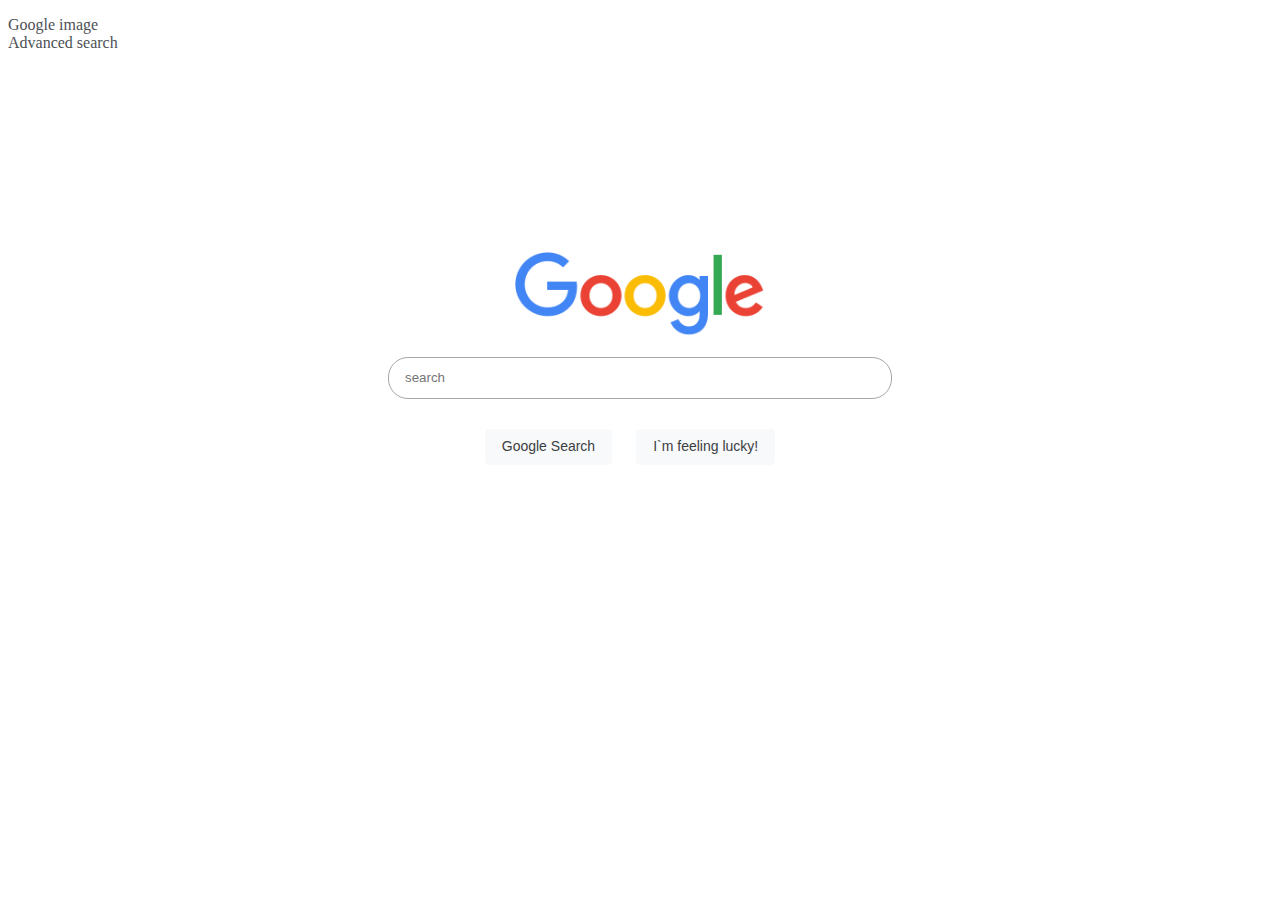
<file: Google search engine/index.html>
<!DOCTYPE html>
<html lang="en">
    <head>
        <title>Search</title>
        <link rel="stylesheet" href="style.css">
    </head>
    <body>
        <header>
            <nav>
                <ul class="Menu">
                    <li><a href="search_images.html">Google image</a></li>
                    <li><a href="Advanced_search.html">Advanced search</a></li>
                </ul>
            </nav>
        </header>
        <main class="main_text">
            <img src="images/google_img.png" alt="Google" width="250">
            <form action="https://google.com/search">
                <input type="text" name="q" placeholder="search">
                <input type="submit" value="Google Search">
                <input type="submit" value="I`m feeling lucky!" name="btnI">
            </form>
        </main>
    </body>
</html>
</file>
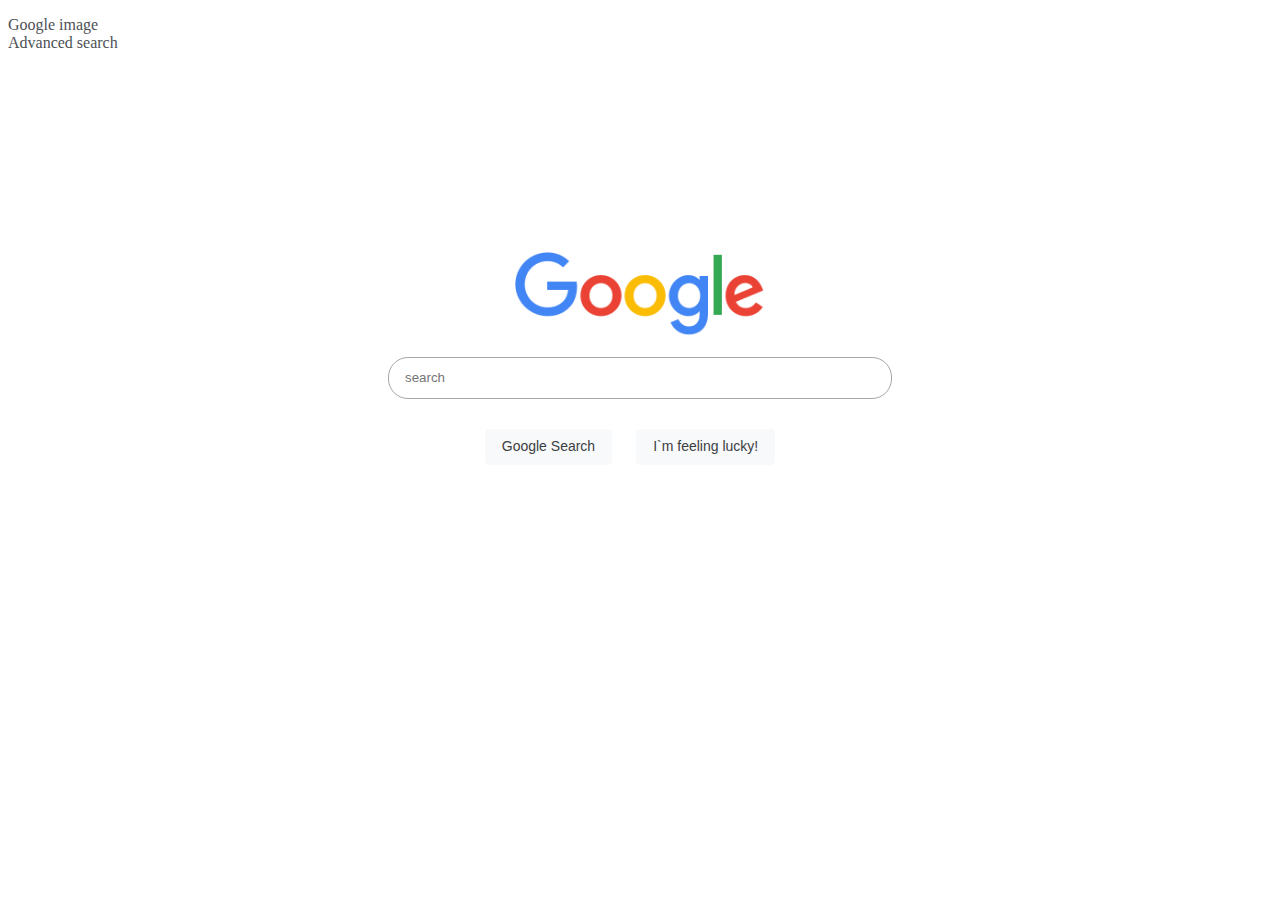
<file: Task_1/index.html>
<!DOCTYPE html>
<html lang="en">
    <head>
        <title>Search</title>
        <link rel="stylesheet" href="style.css">
    </head>
    <body>
        <header>
            <nav>
                <ul class="Menu">
                    <li><a href="search_images.html">Google image</a></li>
                    <li><a href="Advanced_search.html">Advanced search</a></li>
                </ul>
            </nav>
        </header>
        <main class="main_text">
            <img src="images/google_img.png" alt="Google" width="250">
            <form action="https://google.com/search">
                <input type="text" name="q" placeholder="search">
                <input type="submit" value="Google Search">
                <input type="submit" value="I`m feeling lucky!" name="btnI">
            </form>
        </main>
    </body>
</html>
</file>
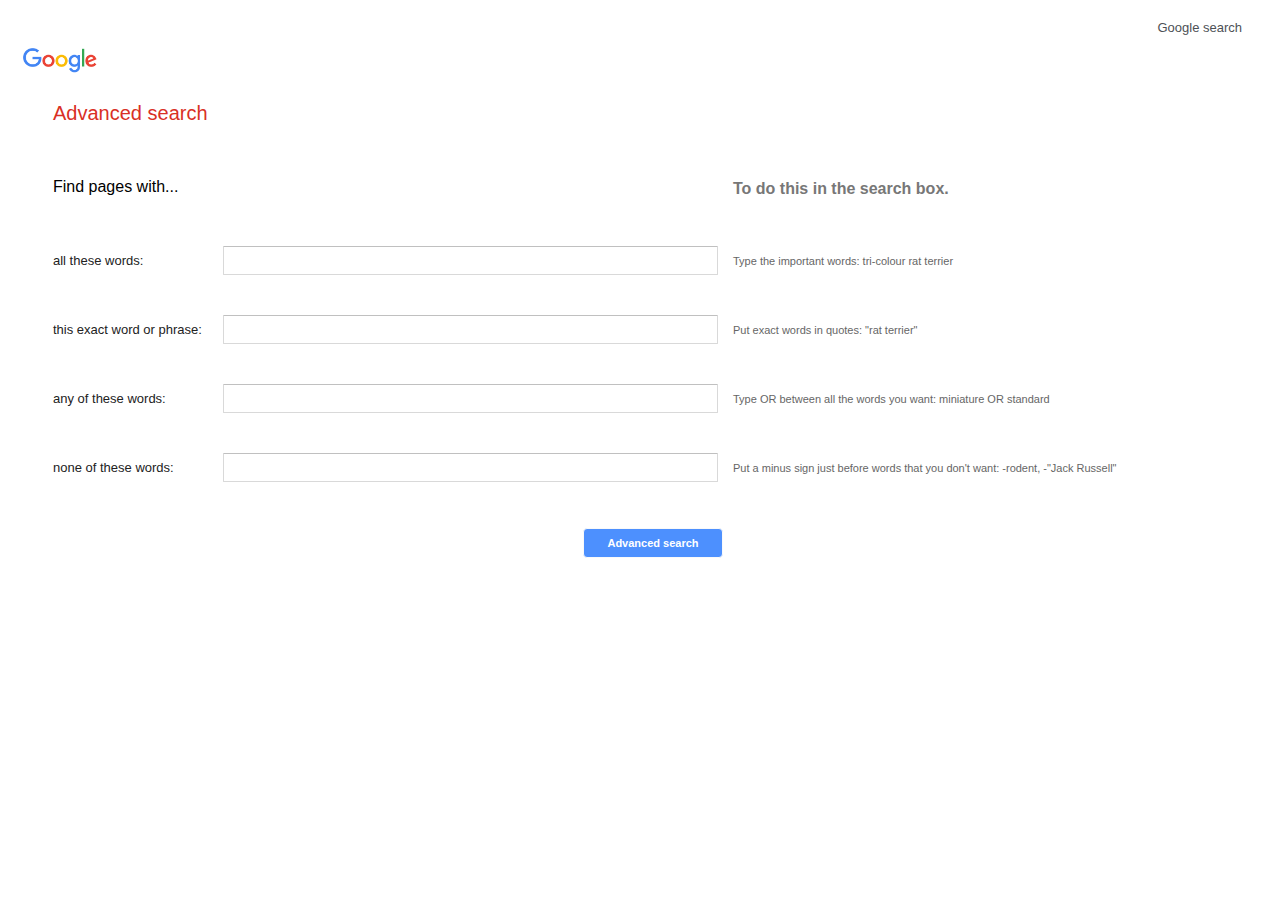
<file: Google search engine/Advanced_Search.html>
<!DOCTYPE html>
<html lang="en">

<head>
    <title>Advanced Search</title>
    <link rel="stylesheet" href="style.css">
</head>

<body>
    <header>
        <nav>
            <ul class="menu">
                <li><a href="index.html">Google search</a></li>
            </ul>
        </nav>
    </header>
    <main>
        <a href="index.html" class="logo-advanced"><img src="images/google_img.png" alt="Google" width="74"></a>
        <h1>Advanced search</h1>
        <span class="main">
            <h2>Find pages with...</h2>
            <span class="title-exposition">To do this in the search box.</span>
            <form action="https://www.google.com/search">
                <ul>
                    <li class="search-terms">
                        <h3>all these words:</h3>
                        <input id="input-advanced-search" type="text" name="as_q">
                        <span class="exposition">Type the important words: tri-colour rat terrier</span>
                    </li>
                    <li class="search-terms">
                        <h3>this exact word or phrase: </h3>
                        <input id="input-advanced-search" type="text" name="as_epq">
                        <span class="exposition">Put exact words in quotes: "rat terrier"</span>
                    </li>
                    <li class="search-terms">
                        <h3>any of these words:</h3>
                        <input id="input-advanced-search" type="text" name="as_oq">
                        <span class="exposition">Type OR between all the words you want: miniature OR standard</span>
                    </li>
                    <li class="search-terms">
                        <h3>none of these words:</h3>
                        <input id="input-advanced-search" type="text" name="as_eq">
                        <span class="exposition">Put a minus sign just before words that you don't want: -rodent, -"Jack Russell"</span>
                    </li>
                </ul>
                <input id="button-advanced-search" type="submit" value="Advanced search">
            </form>
        </span>
    </main>
</body>

</html>
</file>
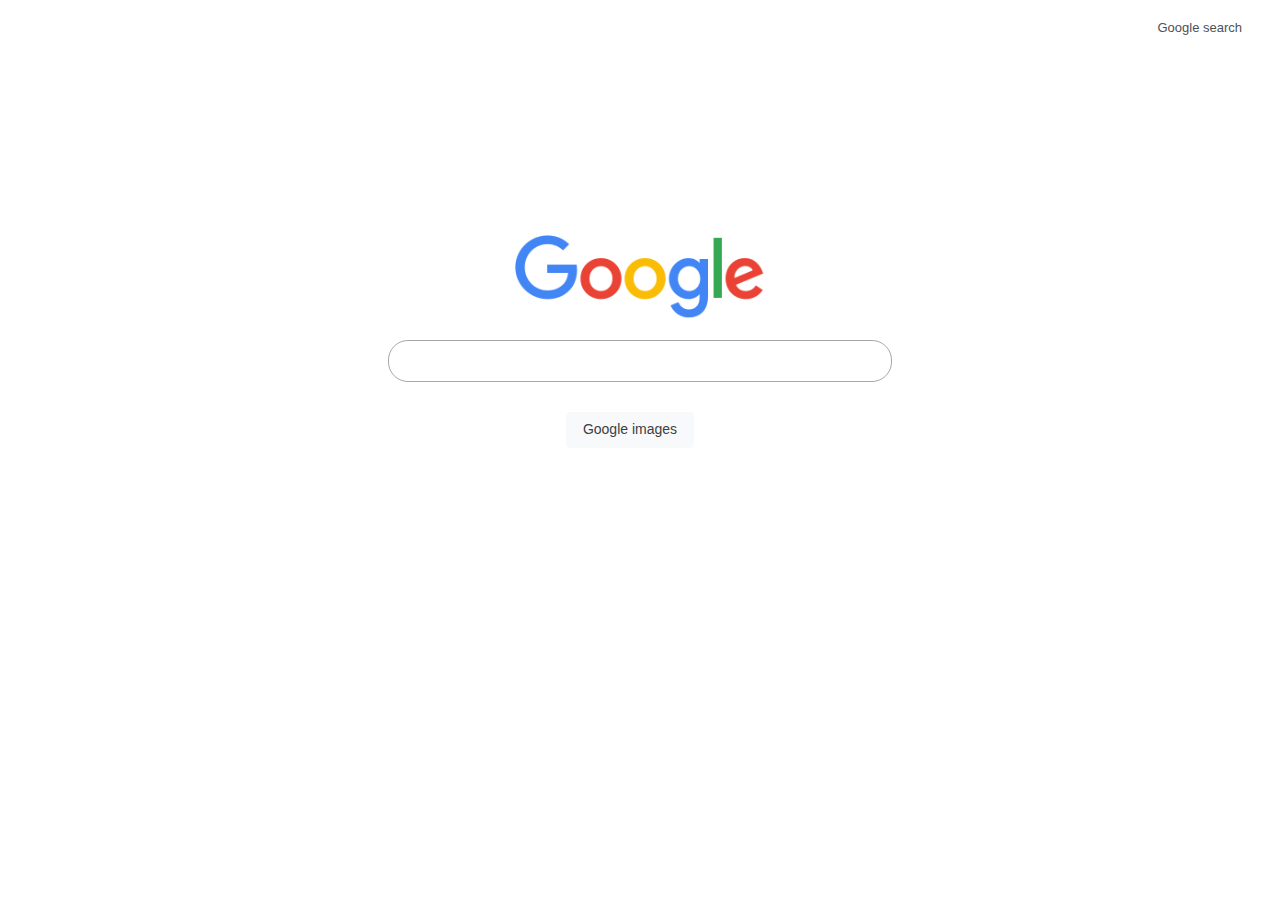
<file: Google search engine/search_images.html>
<!DOCTYPE html>
<html lang="en">
<head>
    <title>Search Image</title>
    <link rel="stylesheet" href="style.css">
</head>
<body>
    <header>
        <nav>
            <ul class="menu">
                <li><a href="index.html">Google search</a></li>
            </ul>
        </nav>
    </header>
    <main class="main_text">
        <img src="./images/google_img.png" alt="Google" width="250">
        <form action="https://www.google.com/search">
            <input type="text" name="q">
            <input type="hidden" name="tbm" value="isch">
            <input type="submit" value="Google images">
        </form>
    </main>
</body>
</html>
</file>
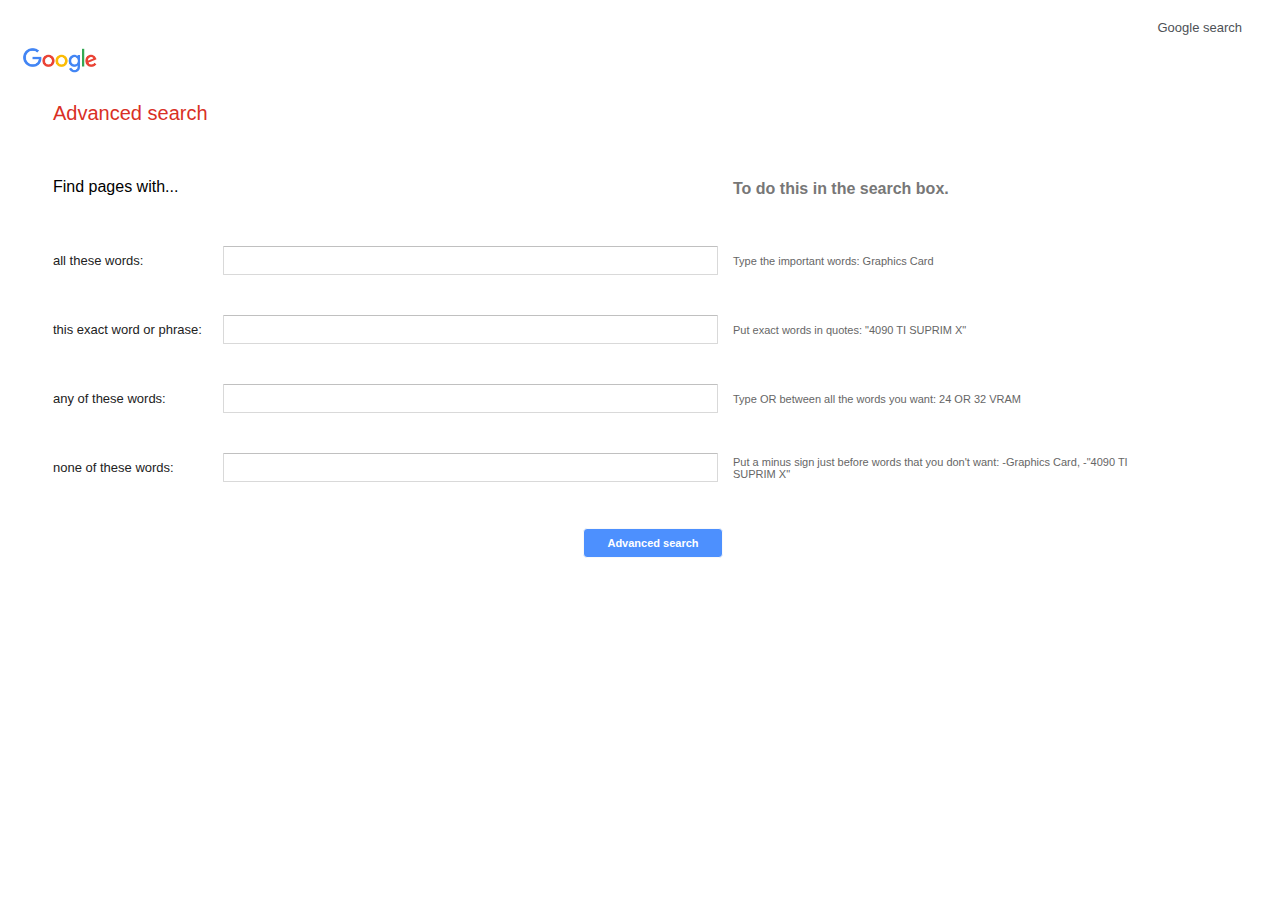
<file: Task_1/Advanced_Search.html>
<!DOCTYPE html>
<html lang="en">

<head>
    <title>Advanced Search</title>
    <link rel="stylesheet" href="style.css">
</head>

<body>
    <header>
        <nav>
            <ul class="menu">
                <li><a href="index.html">Google search</a></li>
            </ul>
        </nav>
    </header>
    <main>
        <a href="index.html" class="logo-advanced"><img src="images/google_img.png" alt="Google" width="74"></a>
        <h1>Advanced search</h1>
        <span class="main">
            <h2>Find pages with...</h2>
            <span class="title-exposition">To do this in the search box.</span>
            <form action="https://www.google.com/search">
                <ul>
                    <li class="search-terms">
                        <h3>all these words:</h3>
                        <input id="input-advanced-search" type="text" name="as_q">
                        <span class="exposition">Type the important words: Graphics Card</span>
                    </li>
                    <li class="search-terms">
                        <h3>this exact word or phrase: </h3>
                        <input id="input-advanced-search" type="text" name="as_epq">
                        <span class="exposition">Put exact words in quotes: "4090 TI SUPRIM X"</span>
                    </li>
                    <li class="search-terms">
                        <h3>any of these words:</h3>
                        <input id="input-advanced-search" type="text" name="as_oq">
                        <span class="exposition">Type OR between all the words you want: 24 OR 32 VRAM</span>
                    </li>
                    <li class="search-terms">
                        <h3>none of these words:</h3>
                        <input id="input-advanced-search" type="text" name="as_eq">
                        <span class="exposition">Put a minus sign just before words that you don't want: -Graphics Card, -"4090 TI SUPRIM X"</span>
                    </li>
                </ul>
                <input id="button-advanced-search" type="submit" value="Advanced search">
            </form>
        </span>
    </main>
</body>

</html>
</file>
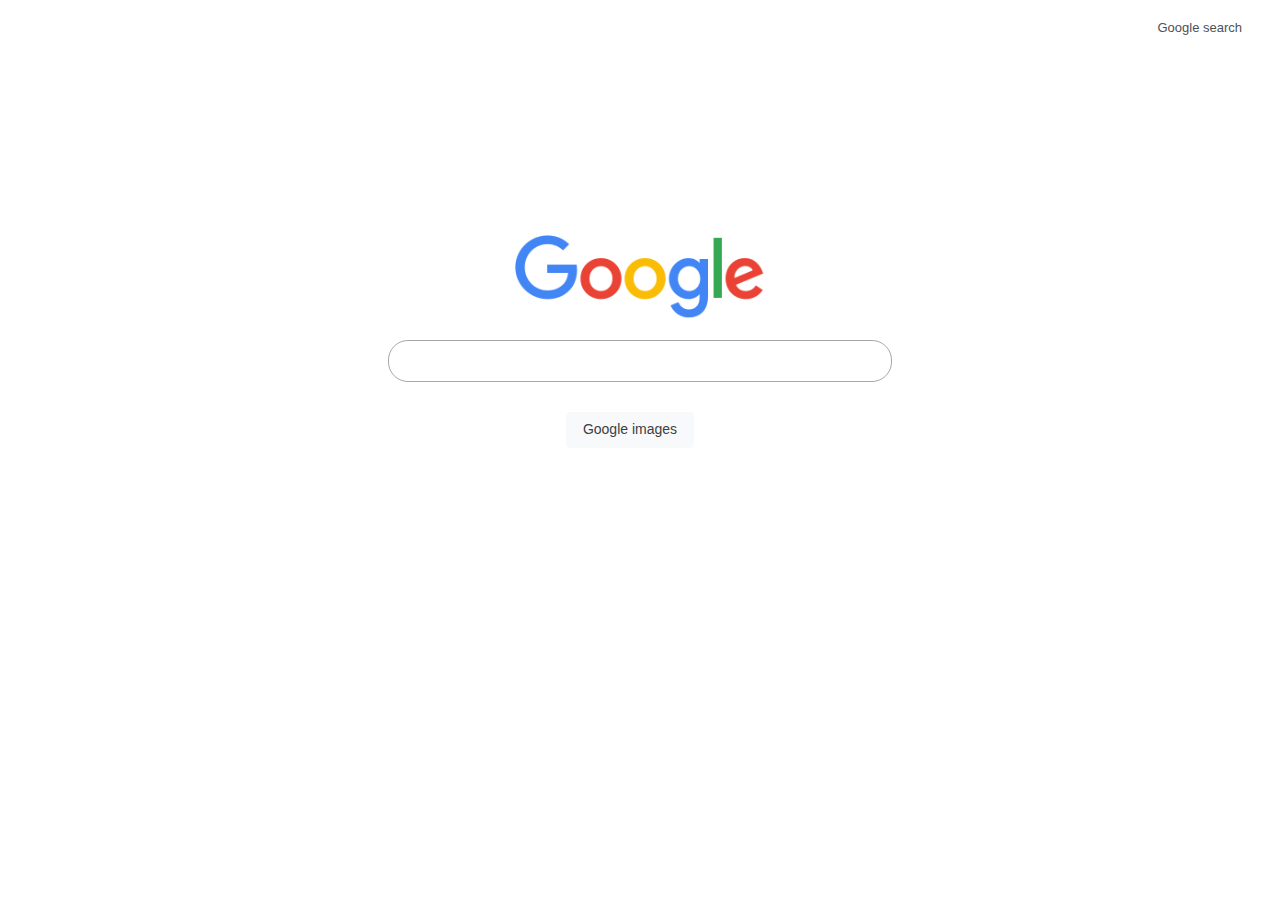
<file: Task_1/search_images.html>
<!DOCTYPE html>
<html lang="en">
<head>
    <title>Search Image</title>
    <link rel="stylesheet" href="style.css">
</head>
<body>
    <header>
        <nav>
            <ul class="menu">
                <li><a href="index.html">Google search</a></li>
            </ul>
        </nav>
    </header>
    <main class="main_text">
        <img src="./images/google_img.png" alt="Google" width="250">
        <form action="https://www.google.com/search">
            <input type="text" name="q">
            <input type="hidden" name="tbm" value="isch">
            <input type="submit" value="Google images">
        </form>
    </main>
</body>
</html>
</file>
<file: Google search engine/style.css>
.main_text {
    display: flex;
    flex-direction: column;
    align-items: center;
    margin-top: 200px;
    text-align: center;
}

a {
    text-decoration: none;
    color: rgb(77, 81, 86);
}

ul {
    list-style-type: none;
    padding: 0;
}

li {
    margin-right: 30px;
}

h1 {
    color: #d93025;
    font-family: arial, sans-serif;
    font-size: 20px;
    font-style: normal;
    font-weight: 400;
    margin-bottom: 25px;
    margin-left: 45px;
    margin-right: 35px;
    margin-top: 25px;
}

h2 {
    font-size: 16px;
    font-style: normal;
    font-weight: 400;
    text-align: left;
}

h3 {
    color: rgb(34, 34, 34);
    font-family: arial, sans-serif;
    font-size: 13px;
    font-style: normal;
    font-weight: 400;
    align-self: center;
    justify-self: baseline;
}

.menu {
    display: flex;
    flex-direction: row-reverse;
    font-size: 13px;
    font-family: arial, sans-serif;
    margin-top: 20px;
}

input[type=text] {
    height: 40px;
    width: 470px;
    margin: 20px;
    padding: 0 16px;
    border-radius: 20px;
    border-width: thin;
    border-style: solid;
    border-color:rgb(168, 166, 166);
    display: flex;
}    

input[type=text]:focus {
    outline: none;
    border: 3px solid rgb(168, 166, 166);
}

#input-advanced-search {
    height: 25px;
    width: 90%;
    padding: 1px 8px;
    border-radius: 1px;
    border: 1px solid #d9d9d9;
    border-top: 1px solid #c0c0c0;
    font-size: 13px;
}

#input-advanced-search:focus {
    box-shadow: inset 0 1px 2px rgba(0, 0, 0, .3);
    border: 1px solid #4d90fe;
    outline: none;
}

input[type=submit] {
    background-color: #f8f9fa;
    border: 1px solid #f8f9fa;
    border-radius: 4px;
    color: #3c4043;
    font-family: arial, sans-serif;
    font-size: 14px;
    margin: 10px 20px 11px 0px;
    padding: 0 16px;
    line-height: 27px;
    height: 36px;
    min-width: 54px;
    text-align: center;
    cursor: pointer;
    user-select: none;
}

input[type=submit]:hover {
    box-shadow: 0 1px 1px rgba(0, 0, 0, .1);
    background-color: #f8f9fa;
    border: 1px solid #dadce0;
    color: #202124;
}

#button-advanced-search {
    background-color: rgb(77, 144, 254);
    color: rgb(255, 255, 255);
    font-family: Arial;
    font-size: 11px;
    font-style: normal;
    font-weight: 700;
    height: 30px;
    text-align: center;
    width: 140px;
    margin-left: 530px;
}

#button-advanced-search:hover {
    background-color: rgb(53, 122, 232);
    border: 1px solid #2f5bb7;
    border-bottom-color: rgb(47, 91, 183);
}

.logo-advanced {
    margin-left: 15px;
    position:relative;
}

.main {
    margin-bottom: 0px;
    margin-left: 45px;
    margin-right: 19.5938px;
    margin-top: 40px;
    font-family: arial, sans-serif;
    display: grid;
    grid-template-columns: 680px auto;
}

.title-exposition {
    color: rgb(119, 119, 119);
    font-style: normal;
    font-weight: 700;
    height: 30px;
    margin-top: 15px;
}

.exposition {
    color: rgb(102, 102, 102);
    font-family: Arial, Helvetica, sans-serif;
    font-size: 11px;
    font-style: normal;
    font-weight: 400; 
    align-self:center;
    justify-self:baseline;
}

.search-terms {
    display: grid;
    grid-template-columns: 150px 530px 400px;
}
</file>
<file: Task_1/style.css>
.main_text {
    display: flex;
    flex-direction: column;
    align-items: center;
    margin-top: 200px;
    text-align: center;
}

a {
    text-decoration: none;
    color: rgb(77, 81, 86);
}

ul {
    list-style-type: none;
    padding: 0;
}

li {
    margin-right: 30px;
}

h1 {
    color: #d93025;
    font-family: arial, sans-serif;
    font-size: 20px;
    font-style: normal;
    font-weight: 400;
    margin-bottom: 25px;
    margin-left: 45px;
    margin-right: 35px;
    margin-top: 25px;
}

h2 {
    font-size: 16px;
    font-style: normal;
    font-weight: 400;
    text-align: left;
}

h3 {
    color: rgb(34, 34, 34);
    font-family: arial, sans-serif;
    font-size: 13px;
    font-style: normal;
    font-weight: 400;
    align-self: center;
    justify-self: baseline;
}

.menu {
    display: flex;
    flex-direction: row-reverse;
    font-size: 13px;
    font-family: arial, sans-serif;
    margin-top: 20px;
}

input[type=text] {
    height: 40px;
    width: 470px;
    margin: 20px;
    padding: 0 16px;
    border-radius: 20px;
    border-width: thin;
    border-style: solid;
    border-color:rgb(168, 166, 166);
    display: flex;
}    

input[type=text]:focus {
    outline: none;
    border: 3px solid rgb(168, 166, 166);
}

#input-advanced-search {
    height: 25px;
    width: 90%;
    padding: 1px 8px;
    border-radius: 1px;
    border: 1px solid #d9d9d9;
    border-top: 1px solid #c0c0c0;
    font-size: 13px;
}

#input-advanced-search:focus {
    box-shadow: inset 0 1px 2px rgba(0, 0, 0, .3);
    border: 1px solid #4d90fe;
    outline: none;
}

input[type=submit] {
    background-color: #f8f9fa;
    border: 1px solid #f8f9fa;
    border-radius: 4px;
    color: #3c4043;
    font-family: arial, sans-serif;
    font-size: 14px;
    margin: 10px 20px 11px 0px;
    padding: 0 16px;
    line-height: 27px;
    height: 36px;
    min-width: 54px;
    text-align: center;
    cursor: pointer;
    user-select: none;
}

input[type=submit]:hover {
    box-shadow: 0 1px 1px rgba(0, 0, 0, .1);
    background-color: #f8f9fa;
    border: 1px solid #dadce0;
    color: #202124;
}

#button-advanced-search {
    background-color: rgb(77, 144, 254);
    color: rgb(255, 255, 255);
    font-family: Arial;
    font-size: 11px;
    font-style: normal;
    font-weight: 700;
    height: 30px;
    text-align: center;
    width: 140px;
    margin-left: 530px;
}

#button-advanced-search:hover {
    background-color: rgb(53, 122, 232);
    border: 1px solid #2f5bb7;
    border-bottom-color: rgb(47, 91, 183);
}

.logo-advanced {
    margin-left: 15px;
    position:relative;
}

.main {
    margin-bottom: 0px;
    margin-left: 45px;
    margin-right: 19.5938px;
    margin-top: 40px;
    font-family: arial, sans-serif;
    display: grid;
    grid-template-columns: 680px auto;
}

.title-exposition {
    color: rgb(119, 119, 119);
    font-style: normal;
    font-weight: 700;
    height: 30px;
    margin-top: 15px;
}

.exposition {
    color: rgb(102, 102, 102);
    font-family: Arial, Helvetica, sans-serif;
    font-size: 11px;
    font-style: normal;
    font-weight: 400; 
    align-self:center;
    justify-self:baseline;
}

.search-terms {
    display: grid;
    grid-template-columns: 150px 530px 400px;
}
</file>
